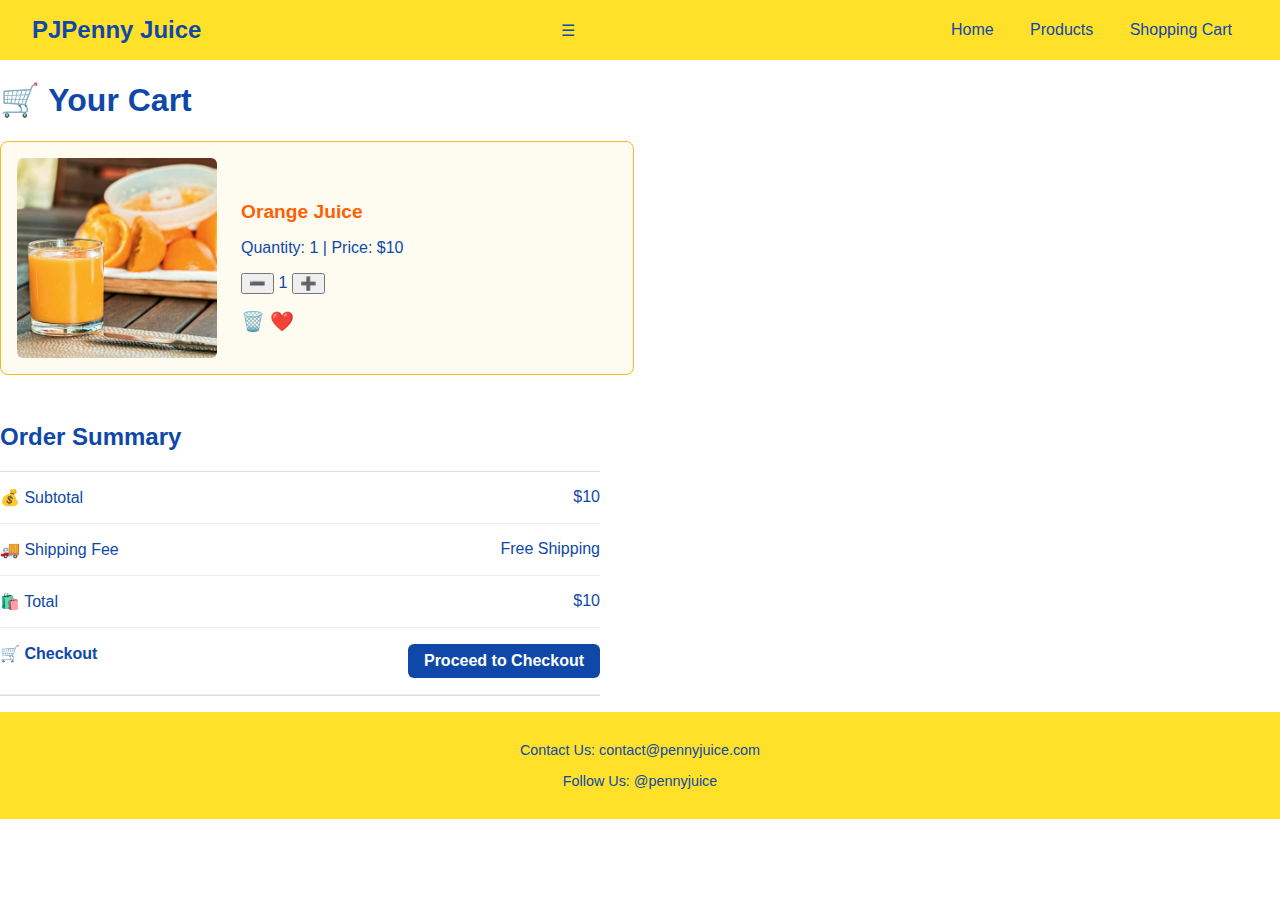
<file: cart.html>
<!DOCTYPE html>
<html lang="en">
<head>
  <meta charset="UTF-8" />
  <meta name="viewport" content="width=device-width, initial-scale=1.0"/>
  <title>Penny Juice | Shopping Cart</title>

  <link rel="stylesheet" href="cart.css"/>
</head>
<body>

  <header class="navbar">
    <div class="logo">PJ<span>Penny Juice</span></div>
    <div class="hamburger" onclick="toggleMenu()">☰</div>
    <nav>
      <a href="index.html">Home</a>
      <a href="listofproduct.html">Products</a>
      <a href="cart.html">Shopping Cart</a>
    </nav>
  </header>

<main class="cart-page">

  <section class="cart-row">
    <div class="cart-label">
      <h1>🛒 Your Cart</h1>
    </div>
    <div class="cart-items">
      <div class="cart-item">
        <img src="material/pl/orangpl.jpg" alt="Orange Juice" class="item-image" />
        <div class="item-details">
          <p class="item-name">Orange Juice</p>
          <p>Quantity: <span class="quantity">1</span> | Price: $<span class="item-total">10</span></p>

        <div class="quantity-controls">
      <button class="decrease">➖</button>
      <span class="quantity">1</span>
      <button class="increase">➕</button>
    </div>

    <div class="item-actions">
            <span>🗑️</span>
            <span>❤️</span>
          </div>
        </div>
      </div>

      
    </div>
  </section>

  <section class="cart-row">
    <div class="cart-label">
      <h2>Order Summary</h2>
    </div>
    <div class="order-summary">
      <ul class="summary-list">
  <li><span>💰 Subtotal</span><span class="subtotal-price">$10</span></li>
  <li><span>🚚 Shipping Fee</span><span>Free Shipping</span></li>
  <li><span>🛍️ Total</span><span class="total-price">$10</span></li>

        <li class="checkout-row">
          <span>🛒 Checkout</span>
          <a href="checkout.html" class="checkout-btn">Proceed to Checkout</a>
        </li>
      </ul>
    </div>
  </section>

</main>

  <footer class="footer">
    <p>Contact Us: contact@pennyjuice.com</p>
    <p>Follow Us: @pennyjuice</p>
  </footer>

  <script>


function toggleMenu() {
  const nav = document.querySelector('nav');
  nav.classList.toggle('show');
}


document.querySelectorAll('.cart-item').forEach(item => {
  const increaseBtn = item.querySelector('.increase');
  const decreaseBtn = item.querySelector('.decrease');
  const quantityEl = item.querySelector('.quantity');
  const priceEl = item.querySelector('.item-total');

  const unitPrice = 10;

  increaseBtn.addEventListener('click', () => {
    let quantity = parseInt(quantityEl.textContent);
    quantity++;
    quantityEl.textContent = quantity;
    priceEl.textContent = (quantity * unitPrice).toFixed(2);
    updateSummary();
  });

  decreaseBtn.addEventListener('click', () => {
    let quantity = parseInt(quantityEl.textContent);
    if (quantity > 1) {
      quantity--;
      quantityEl.textContent = quantity;
      priceEl.textContent = (quantity * unitPrice).toFixed(2);
      updateSummary();
    }
  });
});
function updateSummary() {
  let total = 0;
  document.querySelectorAll('.cart-item').forEach(item => {
    const quantity = parseInt(item.querySelector('.quantity').textContent);
    total += quantity * 10;
  });

  document.querySelector('.subtotal-price').textContent = `$${total.toFixed(2)}`;
  document.querySelector('.total-price').textContent = `$${total.toFixed(2)}`;
}

document.querySelector('.checkout-btn').addEventListener('click', () => {
  const cartData = [];

  document.querySelectorAll('.cart-item').forEach(item => {
    const name = item.querySelector('.item-name').textContent;
    const quantity = parseInt(item.querySelector('.quantity').textContent);
    const total = parseFloat(item.querySelector('.item-total').textContent);

    cartData.push({
      name: name,
      quantity: quantity,
      total: total
    });
  });

  const subtotal = parseFloat(document.querySelector('.subtotal-price').textContent.replace('$', ''));

  localStorage.setItem('cartItems', JSON.stringify(cartData));
  localStorage.setItem('cartSubtotal', subtotal.toFixed(2));
});

</script>

</body>
</html>
</file>
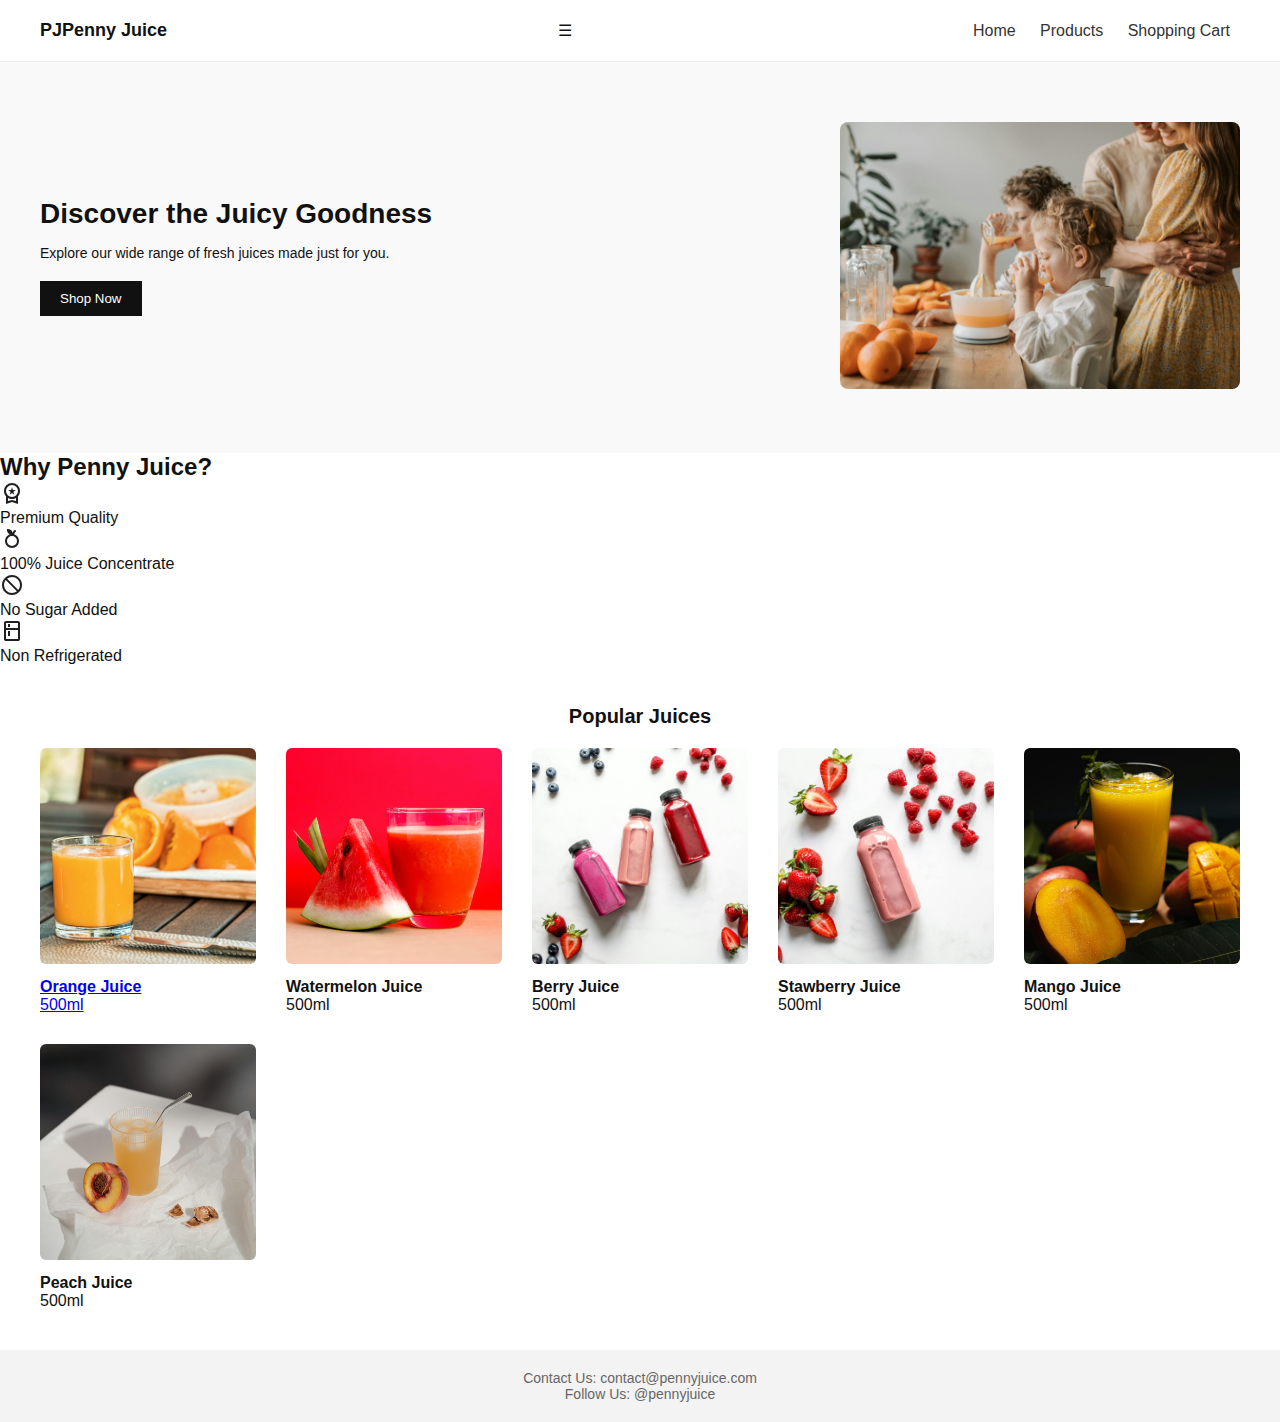
<file: listofproduct.html>
<!DOCTYPE html>
<html lang="en">
<head>
  <meta charset="UTF-8" />
  <meta name="viewport" content="width=device-width, initial-scale=1.0" />
  <title>Penny Juice | Products List</title>
    <link rel="preconnect" href="https://fonts.googleapis.com">
    <link rel="preconnect" href="https://fonts.gstatic.com" crossorigin>
    <link href="https://fonts.googleapis.com/css2?family=Montserrat:ital,wght@0,100..900;1,100..900&display=swap" rel="stylesheet">

  <link rel="stylesheet" href="productliststyle.css" />
</head>
<body>
  <header class="header">
    <div class="logo">PJ<span>Penny Juice</span></div>
    <div class="hamburger" onclick="toggleMenu()">☰</div>
    <nav class="nav">
      <a href="index.html">Home</a>
      <a href="listofproduct.html">Products</a>
      <a href="cart.css">Shopping Cart</a>
    </nav>
  </header>

  <main>
    <section class="hero">
      <div class="hero-text">
        <h1>Discover the Juicy Goodness</h1>
        <p>Explore our wide range of fresh juices made just for you.</p>
        <button class="shop-button" onclick="scrollToProducts()">Shop Now</button>
      </div>
      <div class="hero-image">
        <img src="material/juicefamily.jpg" alt="Family drinking juice" />
      </div>
    </section>

    <section class="whypennyjuice">
      <h2>Why Penny Juice?</h2>
      <div class="reason-list">
        <div class="reason">
          <img src="material/premiun.svg" alt="Premium" />
          <p>Premium Quality</p>
        </div>
        <div class="reason">
          <img src="material/fruit.svg" alt="fruit" />
          <p>100% Juice Concentrate</p>
        </div>
        <div class="reason">
          <img src="material/block.svg" alt="block" />
          <p>No Sugar Added</p>
        </div>
        <div class="reason">
          <img src="material/kitchen.svg" alt="kitchen" />
          <p>Non Refrigerated</p>
        </div>
      </div>
    </section>

    <section class="products" id="product-display">
      <h2>Popular Juices</h2>
      <div class="product-grid">
        <a href="product.html" class="product-card">
          <img src="material/pl/orangpl.jpg" alt="Citrus Bliss" />
          <p class="label">Orange Juice</p>
          <span>500ml</span>
        </a>
      
        <div class="product-card">
          <img src="material/pl/Summer Splashpl.jpg" alt="Summer Splash" />
          <p class="label">Watermelon Juice</p>
          <span>500ml</span>
        </div>
        <div class="product-card">
          <img src="material/pl/berrypl.jpg" alt="Berry Burst" />
          <p class="label">Berry Juice</p>
          <span>500ml</span>
        </div>
        <div class="product-card">
          <img src="material/pl/stawberrypl.jpg" alt="stawberry" />
          <p class="label">Stawberry Juice</p>
          <span>500ml</span>
        </div>
        <div class="product-card">
          <img src="material/pl/mangopl.jpg" alt="Mango" />
          <p class="label">Mango Juice</p>
          <span>500ml</span>
        </div>
        <div class="product-card">
          <img src="material/pl/peachpl.jpg" alt="Peach" />
          <p class="label">Peach Juice</p>
          <span>500ml</span>
        </div>
      </div>
    </section>
  </main>

  <footer class="footer">
    <p>Contact Us: contact@pennyjuice.com</p>
    <p>Follow Us: @pennyjuice</p>
  </footer>
</body>

<script>
function toggleMenu() {
  const nav = document.querySelector('nav');
  nav.classList.toggle('show');
}

function scrollToProducts() {
  const productSection = document.getElementById('product-display');
  productSection.scrollIntoView({
    behavior: 'smooth',
    block: 'start'
  });
}
</script>

</html>
</file>
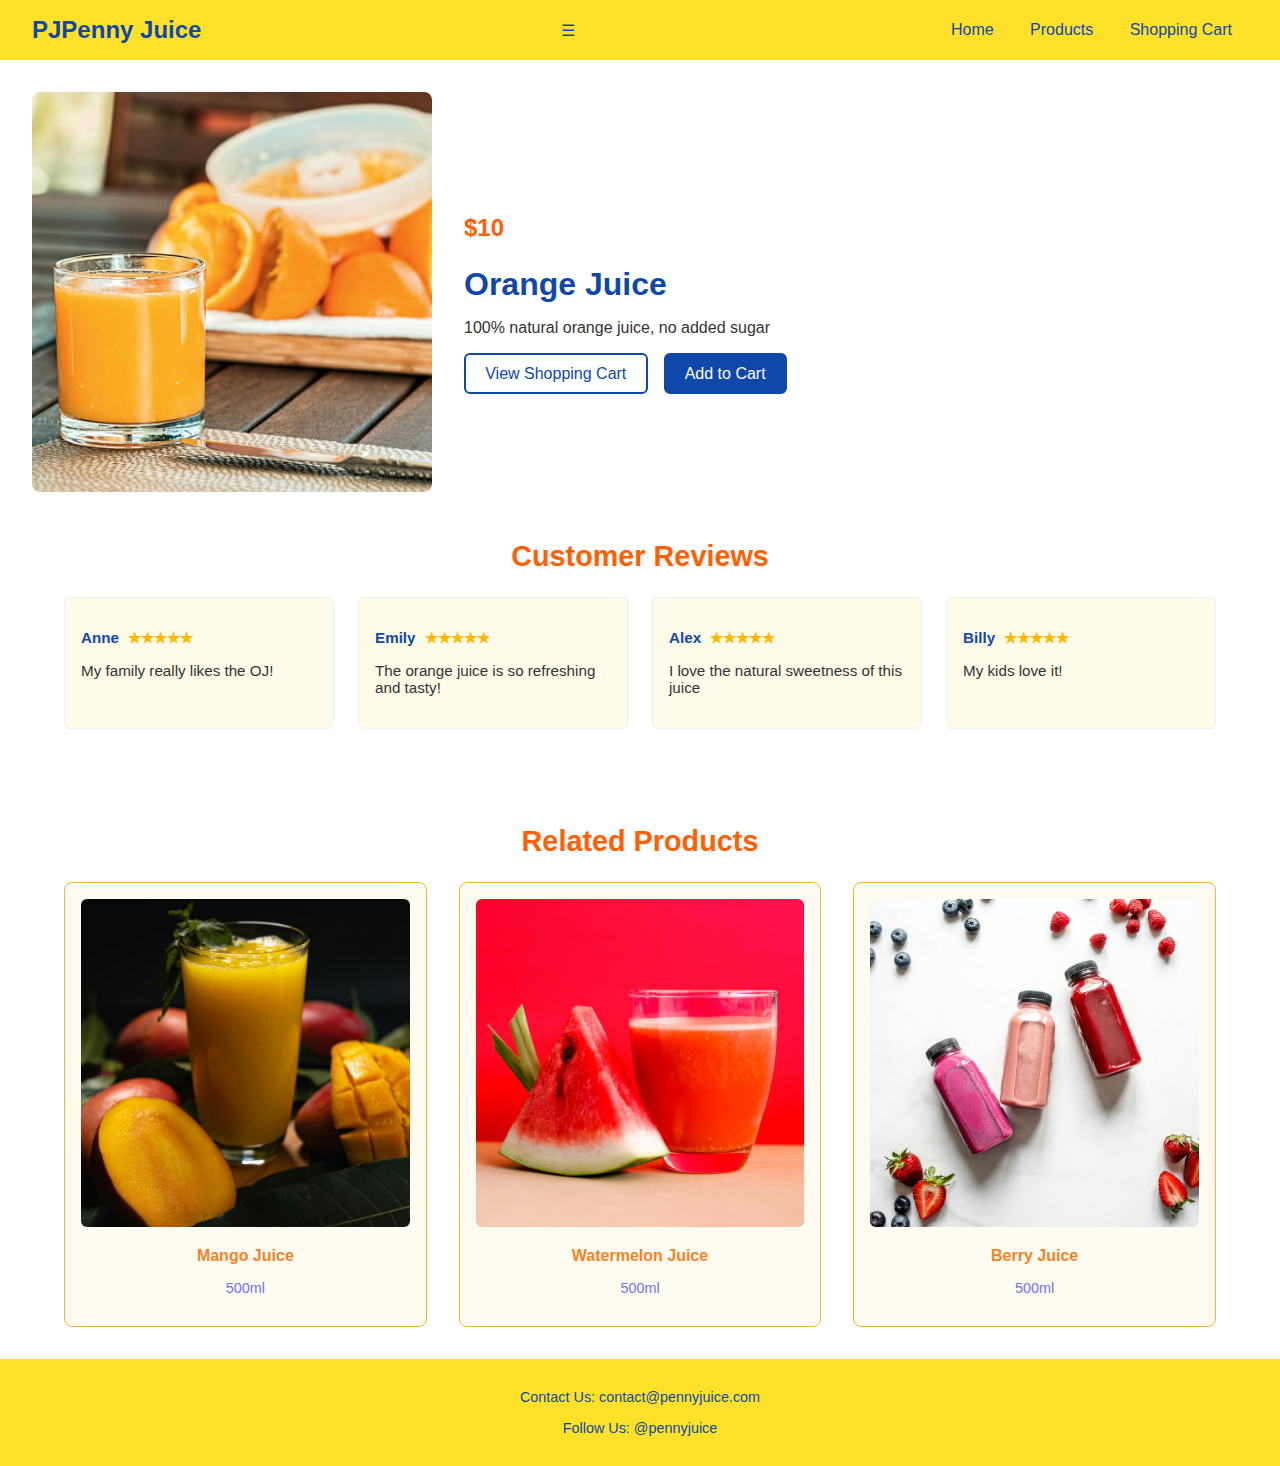
<file: product.html>
<!DOCTYPE html>
<html lang="en">
<head>
  <meta charset="UTF-8" />
  <meta name="viewport" content="width=device-width, initial-scale=1.0"/>
  <title>Penny Juice | Product</title>
  <link rel="stylesheet" href="product.css"/>
</head>
<body>

  <header class="navbar">
    <div class="logo">PJ<span>Penny Juice</span></div>
    <div class="hamburger" onclick="toggleMenu()">☰</div>
    <nav>
      <a href="index.html">Home</a>
      <a href="listofproduct.html">Products</a>
      <a href="cart.html">Shopping Cart</a>
    </nav>
  </header>

  <main class="product-detail">
    <div class="product-hero">
      <img src="material/pl/orangpl.jpg" alt="Citrus Bliss" class="product-image"/>
      <div class="product-info">
        <p class="product-price">$10</p>
        <h1 class="product-title">Orange Juice</h1>
        <p class="product-description">100% natural orange juice, no added sugar</p>
        <div class="buttons">
          <a href="cart.html"> 
          <button class="btn-outline">View Shopping Cart</button>
          </a>
          <button class="btn-filled" id="addToCartBtn">Add to Cart</button>
        </div>
      </div>
    </div>
<section class="customer-reviews">
      <h2>Customer Reviews</h2>
      <div class="review-grid">
        <div class="review-card">
          <p class="reviewer">Anne <span class="stars">★★★★★</span></p>
          <p>My family really likes the OJ!</p>
        </div>
        <div class="review-card">
          <p class="reviewer">Emily <span class="stars">★★★★★</span></p>
          <p>The orange juice is so refreshing and tasty!</p>
        </div>
        <div class="review-card">
          <p class="reviewer">Alex <span class="stars">★★★★★</span></p>
          <p>I love the natural sweetness of this juice</p>
        </div>
        <div class="review-card">
          <p class="reviewer">Billy <span class="stars">★★★★★</span></p>
          <p>My kids love it!</p>
        </div>
      </div>
    </section>
    
    <section class="related-products">
      <h2>Related Products</h2>
      <div class="product-grid">
        <div class="product-card">
          <img src="material/pl/mangopl.jpg" alt="Mango" />
          <p class="product-name">Mango Juice</p>
          <p class="product-size">500ml</p>
        </div>
        <div class="product-card">
          <img src="material/pl/Summer Splashpl.jpg" alt="Summer Splash" />
          <p class="product-name">Watermelon Juice</p>
          <p class="product-size">500ml</p>
        </div>
        <div class="product-card">
          <img src="material/pl/berrypl.jpg" alt="Berry Burst" />
          <p class="product-name">Berry Juice</p>
          <p class="product-size">500ml</p>
        </div>
      </div>
    </section>

    
  </main>

  <footer class="footer">
    <p>Contact Us: contact@pennyjuice.com</p>
    <p>Follow Us: @pennyjuice</p>
  </footer>

</body>


<script>
  function toggleMenu() {
    const nav = document.querySelector('nav');
    nav.classList.toggle('show');
  }

    const addToCartBtn = document.getElementById('addToCartBtn');

  addToCartBtn.addEventListener('click', () => {
  
    addToCartBtn.textContent = "Added ✅";
    addToCartBtn.disabled = true;
    addToCartBtn.style.backgroundColor = "#999"; 
    
    setTimeout(() => {
      addToCartBtn.textContent = "Add to Cart";
      addToCartBtn.disabled = false;
      addToCartBtn.style.backgroundColor = ""; 
    }, 2000);
  });
</script>

</html>
</file>
<file: cart.css>
body {
  margin: 0;
  font-family: 'Segoe UI', sans-serif;
  background-color: #fff;
  color: #0f48a9;
}

.navbar {
  display: flex;
  justify-content: space-between;
  align-items: center;
  padding: 1rem 2rem;
  background-color: #ffe129;
}

.navbar .logo {
  font-weight: bold;
  font-size: 1.5rem;
  color: #0f48a9;
}

.navbar nav a {
  margin: 0 1rem;
  text-decoration: none;
  color: #0f48a9;
  font-weight: 500;
}

.cart-container {
  padding: 2rem;
}

.cart-title {
  font-size: 2rem;
  margin-bottom: 2rem;
  color: #0f48a9;
}

.cart-item {
  display: flex;
  gap: 1.5rem;
  align-items: center;
  background-color: #fefcf0;
  border: 1px solid #f6b827;
  padding: 1rem;
  border-radius: 8px;
  max-width: 600px;
  margin-bottom: 3rem;
}

.item-image {
  width: 200px;
  border-radius: 6px;
}

.item-details {
  flex-grow: 1;
}

.item-name {
  font-weight: bold;
  font-size: 1.2rem;
  color: #ff6004;
  margin-bottom: 0.5rem;
}

.item-actions {
  margin-top: 1rem;
  font-size: 1.2rem;
  color: #7171f8;
}

.order-summary {
  max-width: 600px;
  margin-top: 1rem;
}

.order-summary h2 {
  font-size: 1.6rem;
  color: #f68227;
  margin-bottom: 1rem;
}

.summary-list {
  list-style: none;
  padding: 0;
  border-top: 1px solid #ddd;
  border-bottom: 1px solid #ddd;
}

.summary-list li {
  display: flex;
  justify-content: space-between;
  padding: 1rem 0;
  border-bottom: 1px solid #eee;
  font-size: 1rem;
}

.checkout-row {
  font-weight: bold;
}

.checkout-btn {
  background-color: #0f48a9;
  color: white;
  padding: 0.5rem 1rem;
  border-radius: 6px;
  text-decoration: none;
}

.footer {
  text-align: center;
  padding: 1rem;
  background-color: #ffe129;
  color: #0f48a9;
  font-size: 0.9rem;
}
</file>
<file: productliststyle.css>
* {
  margin: 0;
  padding: 0;
  box-sizing: border-box;
}

body {
  font-family: sans-serif;
  color: #111;
  background: white;
}

.header {
  display: flex;
  justify-content: space-between;
  padding: 20px 40px;
  align-items: center;
  border-bottom: 1px solid #eee;
}

.logo {
  font-weight: bold;
  font-size: 18px;
}

.nav a {
  margin: 0 10px;
  text-decoration: none;
  color: #333;
}

.search {
  padding: 5px;
  border: 1px solid #ccc;
  margin-left: 10px;
}

.hero {
  display: flex;
  justify-content: space-between;
  align-items: center;
  padding: 60px 40px;
  background: #f9f9f9;
}

.hero-text {
  max-width: 50%;
}

.hero-text h1 {
  font-size: 28px;
  font-weight: bold;
  margin-bottom: 15px;
}

.hero-text p {
  margin-bottom: 20px;
  font-size: 14px;
}

.hero-text button {
  padding: 10px 20px;
  background: #111;
  color: white;
  border: none;
  cursor: pointer;
}

.hero-image img {
  max-width: 400px;
  border-radius: 8px;
}

.ingredients {
  text-align: center;
  padding: 40px;
}

.ingredients h2 {
  font-size: 20px;
  margin-bottom: 20px;
}

.ingredient-list {
  display: flex;
  justify-content: center;
  gap: 40px;
  flex-wrap: wrap;
}

.ingredient img {
  width: 50px;
  height: 50px;
  object-fit: cover;
  margin-bottom: 10px;
}

.ingredient p {
  font-weight: bold;
}

.ingredient span {
  font-size: 12px;
  color: #555;
}

.products {
  padding: 40px;
  text-align: center;
}

.products h2 {
  font-size: 20px;
  margin-bottom: 20px;
}

.product-grid {
  display: grid;
  grid-template-columns: repeat(auto-fit, minmax(200px, 1fr));
  gap: 30px;
}

.product-card {
  text-align: left;
}

.product-card img {
  width: 100%;
  border-radius: 6px;
  margin-bottom: 10px;
}

.product-card .label {
  font-weight: bold;
}

.footer {
  padding: 20px 40px;
  background: #f3f3f3;
  text-align: center;
  font-size: 14px;
  color: #666;
}
</file>
<file: product.css>
body {
  margin: 0;
  font-family: 'Segoe UI', sans-serif;
  background-color: #fff;
  color: #0f48a9;
}

.navbar {
  display: flex;
  justify-content: space-between;
  align-items: center;
  padding: 1rem 2rem;
  background-color: #ffe129;
}

.navbar .logo {
  font-weight: bold;
  font-size: 1.5rem;
  color: #0f48a9;
}

.navbar nav a {
  margin: 0 1rem;
  text-decoration: none;
  color: #0f48a9;
  font-weight: 500;
}

.product-detail {
  padding: 2rem;
}

.product-hero {
  display: flex;
  flex-wrap: wrap;
  gap: 2rem;
  align-items: center;
  margin-bottom: 3rem;
}

.product-image {
  max-width: 400px;
  border-radius: 8px;
  flex: 1;
}

.product-info {
  flex: 1;
  min-width: 250px;
}

.product-price {
  font-size: 1.5rem;
  color: #ff6004;
  font-weight: bold;
}

.product-title {
  font-size: 2rem;
  margin: 0.5rem 0;
}

.product-description {
  margin-bottom: 1rem;
  color: #333;
}

.buttons {
  display: flex;
  gap: 1rem;
}

.btn-outline, .btn-filled {
  padding: 0.6rem 1.2rem;
  font-size: 1rem;
  border-radius: 6px;
  border: 2px solid #0f48a9;
  cursor: pointer;
}

.btn-outline {
  background: transparent;
  color: #0f48a9;
}

.btn-filled {
  background: #0f48a9;
  color: white;
}

.related-products h2,
.customer-reviews h2 {
  text-align: center;
  margin: 3rem 0 1.5rem;
  font-size: 1.8rem;
  color: #ff6004;
}

.product-grid {
  display: grid;
  grid-template-columns: repeat(auto-fit, minmax(220px, 1fr));
  gap: 2rem;
  padding: 0 2rem;
}

.product-card {
  border: 1px solid #f6b827;
  border-radius: 8px;
  padding: 1rem;
  text-align: center;
  background-color: #fefcf0;
}

.product-card img {
  width: 100%;
  border-radius: 6px;
  margin-bottom: 0.5rem;
}

.product-name {
  font-weight: bold;
  color: #f68227;
  margin: 0.5rem 0 0.2rem;
}

.product-size {
  font-size: 0.9rem;
  color: #7171f8;
}

.review-grid {
  display: grid;
  grid-template-columns: repeat(auto-fit, minmax(200px, 1fr));
  gap: 1.5rem;
  padding: 0 2rem 3rem;
}

.review-card {
  border: 1px solid #eee;
  background-color: #fffbe9;
  padding: 1rem;
  border-radius: 6px;
  font-size: 0.95rem;
  color: #333;
}

.reviewer {
  font-weight: bold;
  margin-bottom: 0.5rem;
  color: #0f48a9;
}

.stars {
  color: #ffb703;
  margin-left: 0.3rem;
}

.footer {
  text-align: center;
  padding: 1rem;
  background-color: #ffe129;
  color: #0f48a9;
  font-size: 0.9rem;
}
</file>
